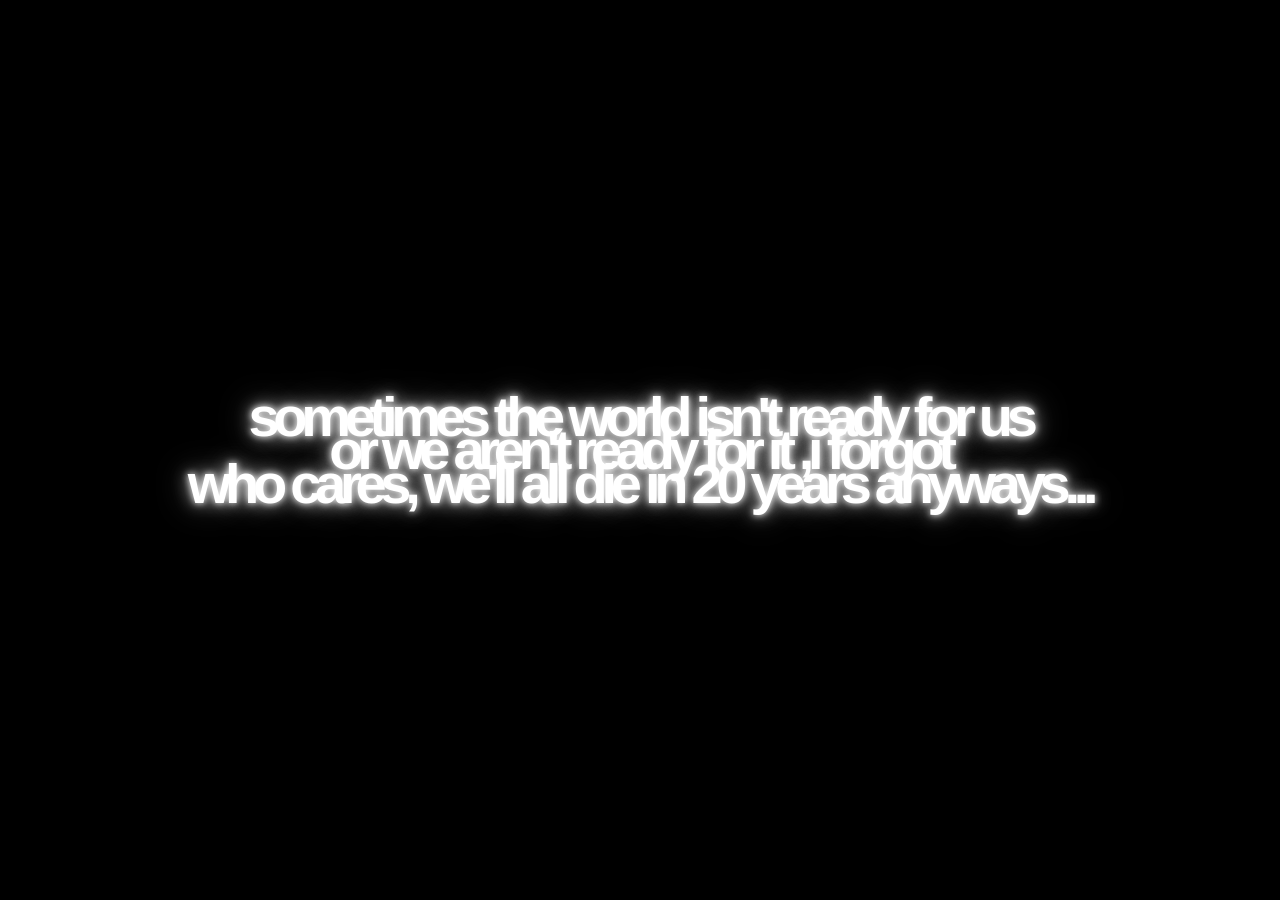
<file: index.html>
<!DOCTYPE html>
<html lang="en">
<head>
    <meta charset="UTF-8">
    <meta name="viewport" content="width=device-width, initial-scale=1.0">
    <meta name="theme-color" content="#000000">
    <title>Sometimes the world isn't ready</title>
    <link rel="stylesheet" href="style.css">
    <script src="script.js" defer></script>
</head>
<body class="hero-page">
    <main class="hero">
        <a class="hero-link" href="next.html" aria-label="Continue to the next page">
            <h1 class="hero-title">
                <span>sometimes the world isn't ready for us</span>
                <span>or we aren't ready for it ,i forgot</span>
                <span>who cares, we'll all die in 20 years anyways...</span>
            </h1>
        </a>
    </main>
</body>
</html>
</file>
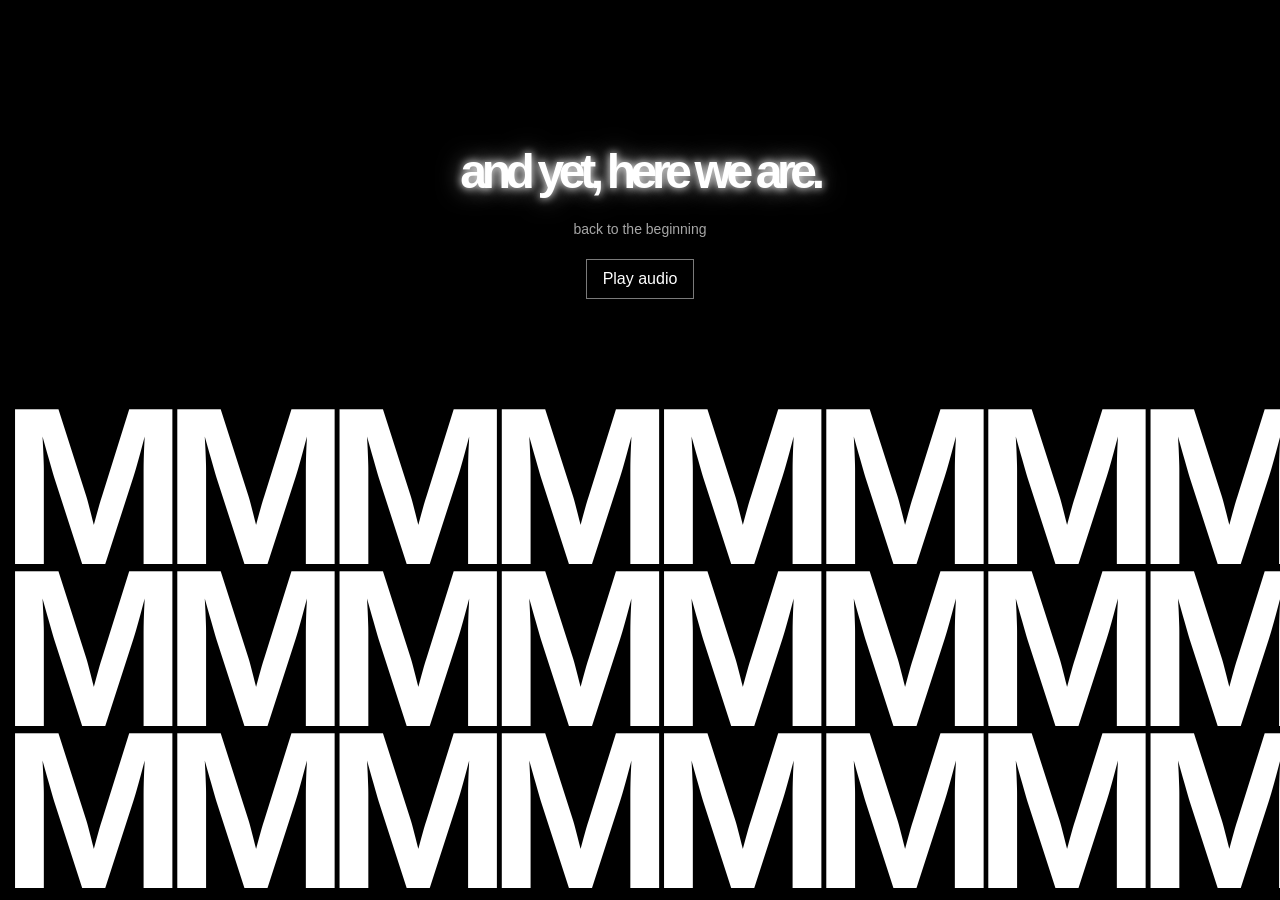
<file: next.html>
<!DOCTYPE html>
<html lang="en">
<head>
    <meta charset="UTF-8">
    <meta name="viewport" content="width=device-width, initial-scale=1.0">
    <meta name="theme-color" content="#000000">
    <title>And yet, here we are</title>
    <link rel="stylesheet" href="style.css">
    <script src="script.js" defer></script>
</head>
<body class="next-page">
    <main class="next-screen">
        <div class="letter-field" aria-hidden="true">
            <span>MMMMMMMMMMMMMMMMMMMMMMMMMMMMMMMM</span>
            <span>MMMMMMMMMMMMMMMMMMMMMMMMMMMMMMMM</span>
            <span>MMMMMMMMMMMMMMMMMMMMMMMMMMMMMMMM</span>
        </div>
        <section class="next-content">
            <h1 class="next-title">and yet, here we are.</h1>
            <a class="back-link" href="index.html">back to the beginning</a>
            <button class="audio-play" type="button" hidden>Play audio</button>
        </section>
        <audio class="page-audio" autoplay preload="auto" src="Justin%20Timberlake%20-%20What%20Goes%20Around...Comes%20Around%20(Short%20Version).mp3"></audio>
    </main>
</body>
</html>
</file>
<file: style.css>
:root {
	color-scheme: dark;
	background: #000;
	color: #fff;
	font-family: "Helvetica World", "Helvetica Neue", Helvetica, Arial, sans-serif;
}

* {
	box-sizing: border-box;
}

html,
body {
	min-width: 320px;
	min-height: 100%;
	margin: 0;
}

body {
	min-height: 100vh;
	background: #000;
	overflow-x: hidden;
}

.hero {
	display: grid;
	min-height: 100vh;
	place-items: center;
	padding: 32px;
}

.hero-link {
	display: block;
	color: inherit;
	text-align: center;
	text-decoration: none;
	outline-offset: 16px;
	transition: opacity 320ms ease, filter 320ms ease;
}

.hero-title {
	margin: 0;
	font-size: 56px;
	font-weight: 700;
	line-height: 0.59;
	letter-spacing: -0.112em;
	text-shadow: 0 0 7px #fff, 0 0 17px rgb(255 255 255 / 72%), 0 0 34px rgb(255 255 255 / 38%);
}

.hero-title span {
	display: block;
	white-space: nowrap;
}

.hero-link:hover {
	filter: brightness(1.2);
}

.hero-link:focus-visible {
	outline: 2px solid #fff;
}

body.is-leaving .hero-link {
	opacity: 0;
	filter: blur(8px);
}

.next-screen {
	position: relative;
	min-height: 100vh;
	min-height: 100svh;
	overflow: hidden;
	background: #000;
}

.next-content {
	position: absolute;
	inset: 16vh 24px auto;
	z-index: 1;
	display: grid;
	justify-items: center;
	gap: 22px;
	text-align: center;
}

.next-title {
	margin: 0;
	font-size: 48px;
	font-weight: 700;
	letter-spacing: -0.112em;
	text-shadow: 0 0 8px #fff, 0 0 24px rgb(255 255 255 / 55%);
}

.back-link {
	color: rgb(255 255 255 / 65%);
	font-size: 14px;
	text-decoration: none;
	transition: color 180ms ease;
}

.back-link:hover,
.back-link:focus-visible {
	color: #fff;
}

.letter-field {
	position: absolute;
	right: 0;
	bottom: 0;
	left: 0;
	height: 55vh;
	overflow: hidden;
	display: flex;
	flex-direction: column;
	font-size: clamp(128px, 25vh, 268px);
	font-weight: 700;
	letter-spacing: -0.112em;
	line-height: 0.72;
	color: #fff;
	user-select: none;
}

.letter-field span {
	display: block;
	white-space: nowrap;
}

.audio-play {
	border: 1px solid rgb(255 255 255 / 48%);
	padding: 10px 16px;
	background: transparent;
	color: #fff;
	font: inherit;
	cursor: pointer;
}

.audio-play:hover,
.audio-play:focus-visible {
	background: rgb(255 255 255 / 12%);
}

@media (max-width: 760px) {
	.next-title {
		font-size: 36px;
	}
}

@media (prefers-reduced-motion: reduce) {
	*,
	*::before,
	*::after {
		scroll-behavior: auto !important;
		transition-duration: 0.01ms !important;
	}
}
</file>
